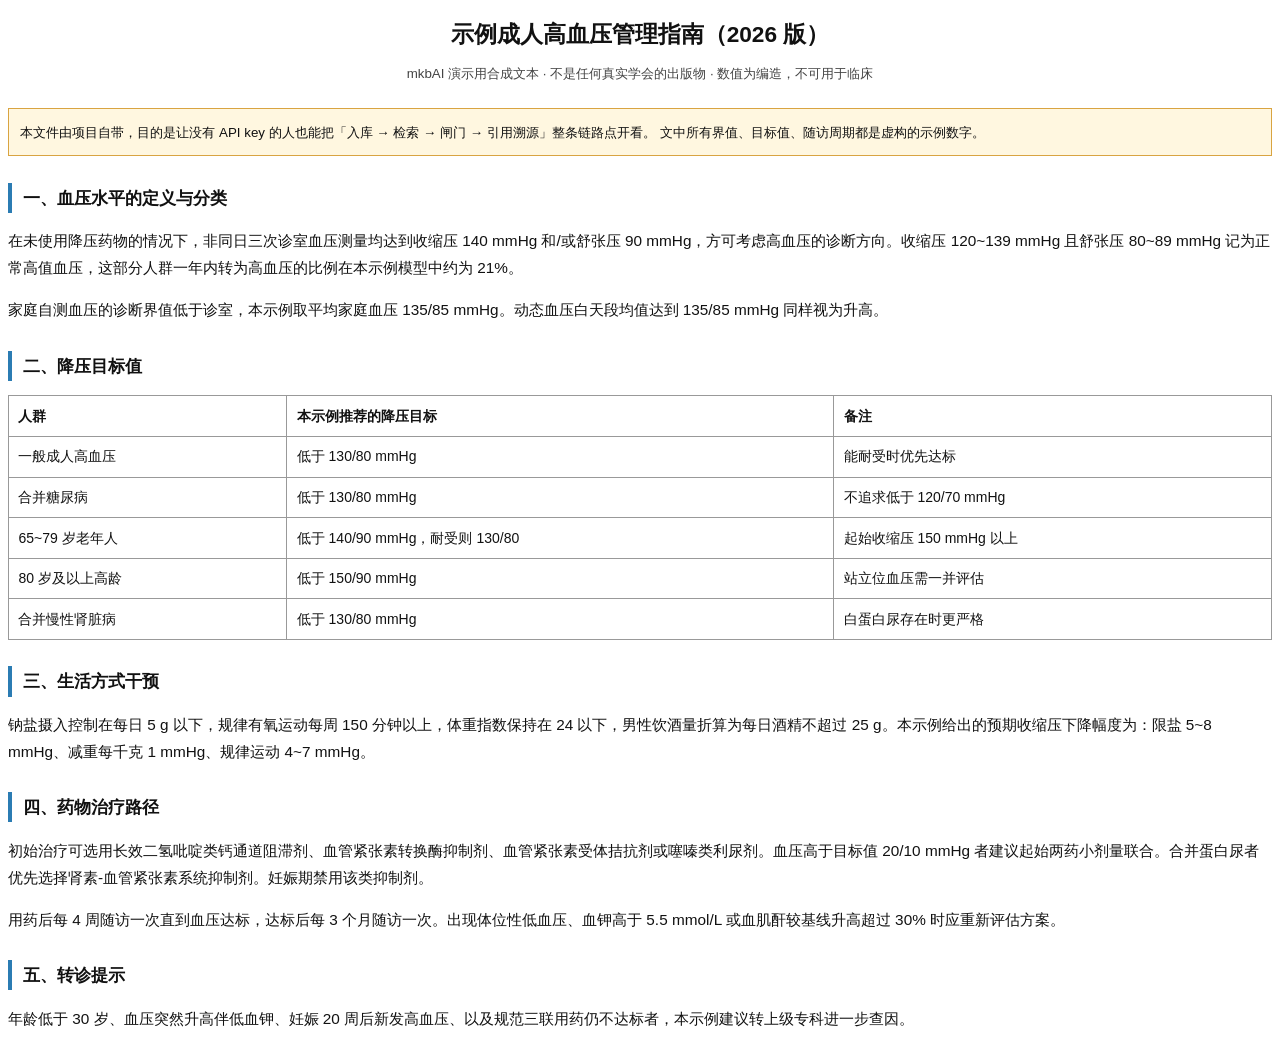
<file: data/samples/示例成人高血压管理指南.html>
<!DOCTYPE html>
<html lang="zh-CN">
<head>
<meta charset="utf-8">
<title>示例成人高血压管理指南（2026 版）</title>
<style>
  @page { size: A4; margin: 20mm 18mm; }
  body { font-family: "Microsoft YaHei", "Noto Sans CJK SC", sans-serif; font-size: 11.5pt; line-height: 1.75; color: #111; }
  h1 { font-size: 17pt; text-align: center; margin-bottom: 2mm; }
  .sub { text-align: center; font-size: 10pt; color: #444; margin-bottom: 6mm; }
  h2 { font-size: 13pt; margin-top: 7mm; border-left: 4px solid #2b7cb3; padding-left: 3mm; }
  table { border-collapse: collapse; width: 100%; font-size: 10.5pt; margin: 3mm 0; }
  th, td { border: 1px solid #999; padding: 2mm 2.5mm; text-align: left; }
  .warn { background: #fff7e0; border: 1px solid #d9a441; padding: 3mm; font-size: 10pt; }
</style>
</head>
<body>
<h1>示例成人高血压管理指南（2026 版）</h1>
<div class="sub">mkbAI 演示用合成文本 · 不是任何真实学会的出版物 · 数值为编造，不可用于临床</div>

<div class="warn">本文件由项目自带，目的是让没有 API key 的人也能把「入库 → 检索 → 闸门 → 引用溯源」整条链路点开看。
文中所有界值、目标值、随访周期都是虚构的示例数字。</div>

<h2>一、血压水平的定义与分类</h2>
<p>在未使用降压药物的情况下，非同日三次诊室血压测量均达到收缩压 140 mmHg 和/或舒张压 90 mmHg，方可考虑高血压的诊断方向。收缩压 120~139 mmHg 且舒张压 80~89 mmHg 记为正常高值血压，这部分人群一年内转为高血压的比例在本示例模型中约为 21%。</p>
<p>家庭自测血压的诊断界值低于诊室，本示例取平均家庭血压 135/85 mmHg。动态血压白天段均值达到 135/85 mmHg 同样视为升高。</p>

<h2>二、降压目标值</h2>
<table>
<tr><th>人群</th><th>本示例推荐的降压目标</th><th>备注</th></tr>
<tr><td>一般成人高血压</td><td>低于 130/80 mmHg</td><td>能耐受时优先达标</td></tr>
<tr><td>合并糖尿病</td><td>低于 130/80 mmHg</td><td>不追求低于 120/70 mmHg</td></tr>
<tr><td>65~79 岁老年人</td><td>低于 140/90 mmHg，耐受则 130/80</td><td>起始收缩压 150 mmHg 以上</td></tr>
<tr><td>80 岁及以上高龄</td><td>低于 150/90 mmHg</td><td>站立位血压需一并评估</td></tr>
<tr><td>合并慢性肾脏病</td><td>低于 130/80 mmHg</td><td>白蛋白尿存在时更严格</td></tr>
</table>

<h2>三、生活方式干预</h2>
<p>钠盐摄入控制在每日 5 g 以下，规律有氧运动每周 150 分钟以上，体重指数保持在 24 以下，男性饮酒量折算为每日酒精不超过 25 g。本示例给出的预期收缩压下降幅度为：限盐 5~8 mmHg、减重每千克 1 mmHg、规律运动 4~7 mmHg。</p>

<h2>四、药物治疗路径</h2>
<p>初始治疗可选用长效二氢吡啶类钙通道阻滞剂、血管紧张素转换酶抑制剂、血管紧张素受体拮抗剂或噻嗪类利尿剂。血压高于目标值 20/10 mmHg 者建议起始两药小剂量联合。合并蛋白尿者优先选择肾素-血管紧张素系统抑制剂。妊娠期禁用该类抑制剂。</p>
<p>用药后每 4 周随访一次直到血压达标，达标后每 3 个月随访一次。出现体位性低血压、血钾高于 5.5 mmol/L 或血肌酐较基线升高超过 30% 时应重新评估方案。</p>

<h2>五、转诊提示</h2>
<p>年龄低于 30 岁、血压突然升高伴低血钾、妊娠 20 周后新发高血压、以及规范三联用药仍不达标者，本示例建议转上级专科进一步查因。</p>
</body>
</html>
</file>
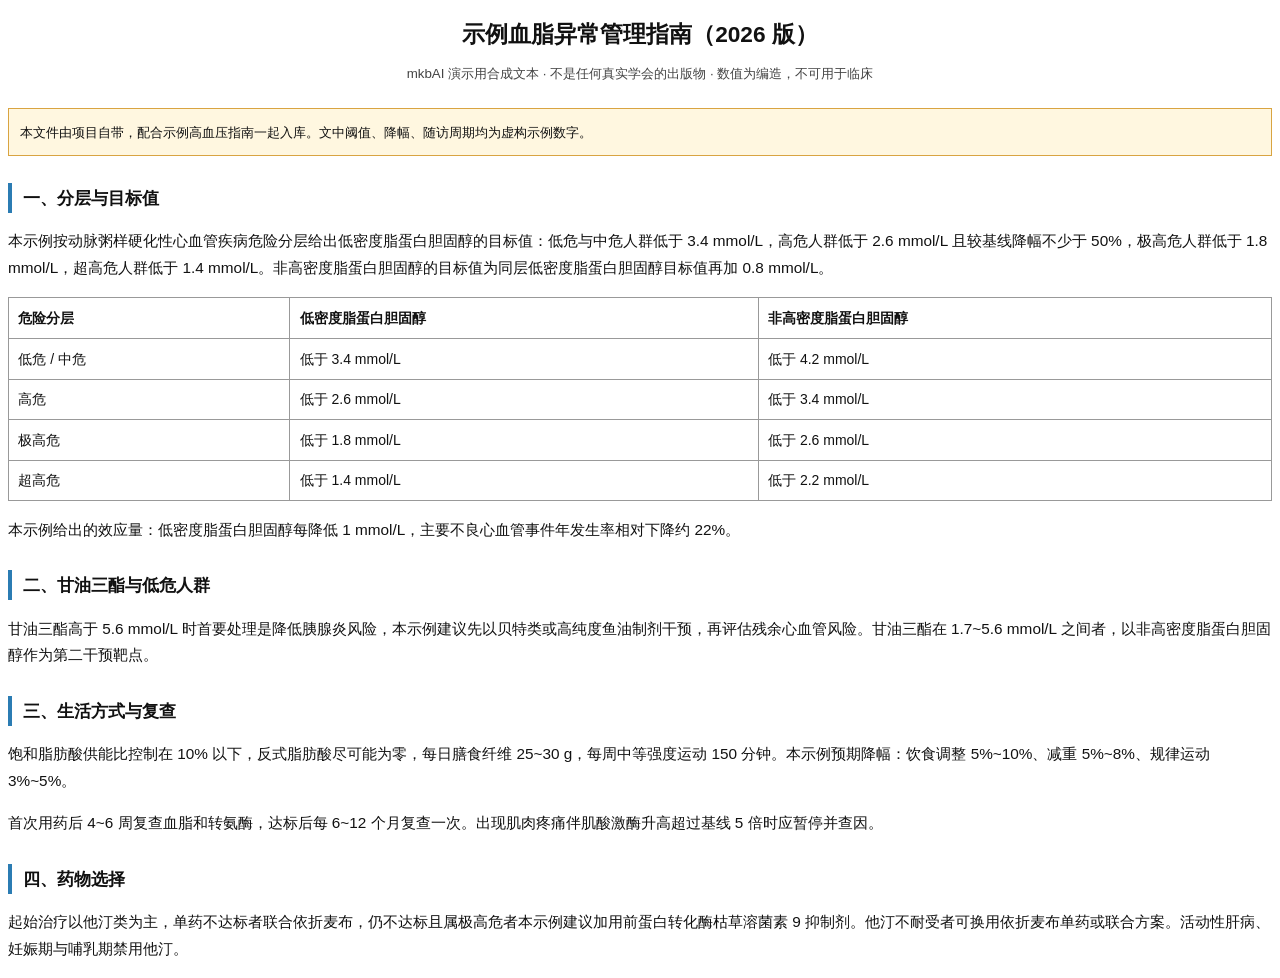
<file: data/samples/示例血脂异常管理指南.html>
<!DOCTYPE html>
<html lang="zh-CN">
<head>
<meta charset="utf-8">
<title>示例血脂异常管理指南（2026 版）</title>
<style>
  @page { size: A4; margin: 20mm 18mm; }
  body { font-family: "Microsoft YaHei", "Noto Sans CJK SC", sans-serif; font-size: 11.5pt; line-height: 1.75; color: #111; }
  h1 { font-size: 17pt; text-align: center; margin-bottom: 2mm; }
  .sub { text-align: center; font-size: 10pt; color: #444; margin-bottom: 6mm; }
  h2 { font-size: 13pt; margin-top: 7mm; border-left: 4px solid #2b7cb3; padding-left: 3mm; }
  table { border-collapse: collapse; width: 100%; font-size: 10.5pt; margin: 3mm 0; }
  th, td { border: 1px solid #999; padding: 2mm 2.5mm; text-align: left; }
  .warn { background: #fff7e0; border: 1px solid #d9a441; padding: 3mm; font-size: 10pt; }
</style>
</head>
<body>
<h1>示例血脂异常管理指南（2026 版）</h1>
<div class="sub">mkbAI 演示用合成文本 · 不是任何真实学会的出版物 · 数值为编造，不可用于临床</div>

<div class="warn">本文件由项目自带，配合示例高血压指南一起入库。文中阈值、降幅、随访周期均为虚构示例数字。</div>

<h2>一、分层与目标值</h2>
<p>本示例按动脉粥样硬化性心血管疾病危险分层给出低密度脂蛋白胆固醇的目标值：低危与中危人群低于 3.4 mmol/L，高危人群低于 2.6 mmol/L 且较基线降幅不少于 50%，极高危人群低于 1.8 mmol/L，超高危人群低于 1.4 mmol/L。非高密度脂蛋白胆固醇的目标值为同层低密度脂蛋白胆固醇目标值再加 0.8 mmol/L。</p>
<table>
<tr><th>危险分层</th><th>低密度脂蛋白胆固醇</th><th>非高密度脂蛋白胆固醇</th></tr>
<tr><td>低危 / 中危</td><td>低于 3.4 mmol/L</td><td>低于 4.2 mmol/L</td></tr>
<tr><td>高危</td><td>低于 2.6 mmol/L</td><td>低于 3.4 mmol/L</td></tr>
<tr><td>极高危</td><td>低于 1.8 mmol/L</td><td>低于 2.6 mmol/L</td></tr>
<tr><td>超高危</td><td>低于 1.4 mmol/L</td><td>低于 2.2 mmol/L</td></tr>
</table>
<p>本示例给出的效应量：低密度脂蛋白胆固醇每降低 1 mmol/L，主要不良心血管事件年发生率相对下降约 22%。</p>

<h2>二、甘油三酯与低危人群</h2>
<p>甘油三酯高于 5.6 mmol/L 时首要处理是降低胰腺炎风险，本示例建议先以贝特类或高纯度鱼油制剂干预，再评估残余心血管风险。甘油三酯在 1.7~5.6 mmol/L 之间者，以非高密度脂蛋白胆固醇作为第二干预靶点。</p>

<h2>三、生活方式与复查</h2>
<p>饱和脂肪酸供能比控制在 10% 以下，反式脂肪酸尽可能为零，每日膳食纤维 25~30 g，每周中等强度运动 150 分钟。本示例预期降幅：饮食调整 5%~10%、减重 5%~8%、规律运动 3%~5%。</p>
<p>首次用药后 4~6 周复查血脂和转氨酶，达标后每 6~12 个月复查一次。出现肌肉疼痛伴肌酸激酶升高超过基线 5 倍时应暂停并查因。</p>

<h2>四、药物选择</h2>
<p>起始治疗以他汀类为主，单药不达标者联合依折麦布，仍不达标且属极高危者本示例建议加用前蛋白转化酶枯草溶菌素 9 抑制剂。他汀不耐受者可换用依折麦布单药或联合方案。活动性肝病、妊娠期与哺乳期禁用他汀。</p>
</body>
</html>
</file>
